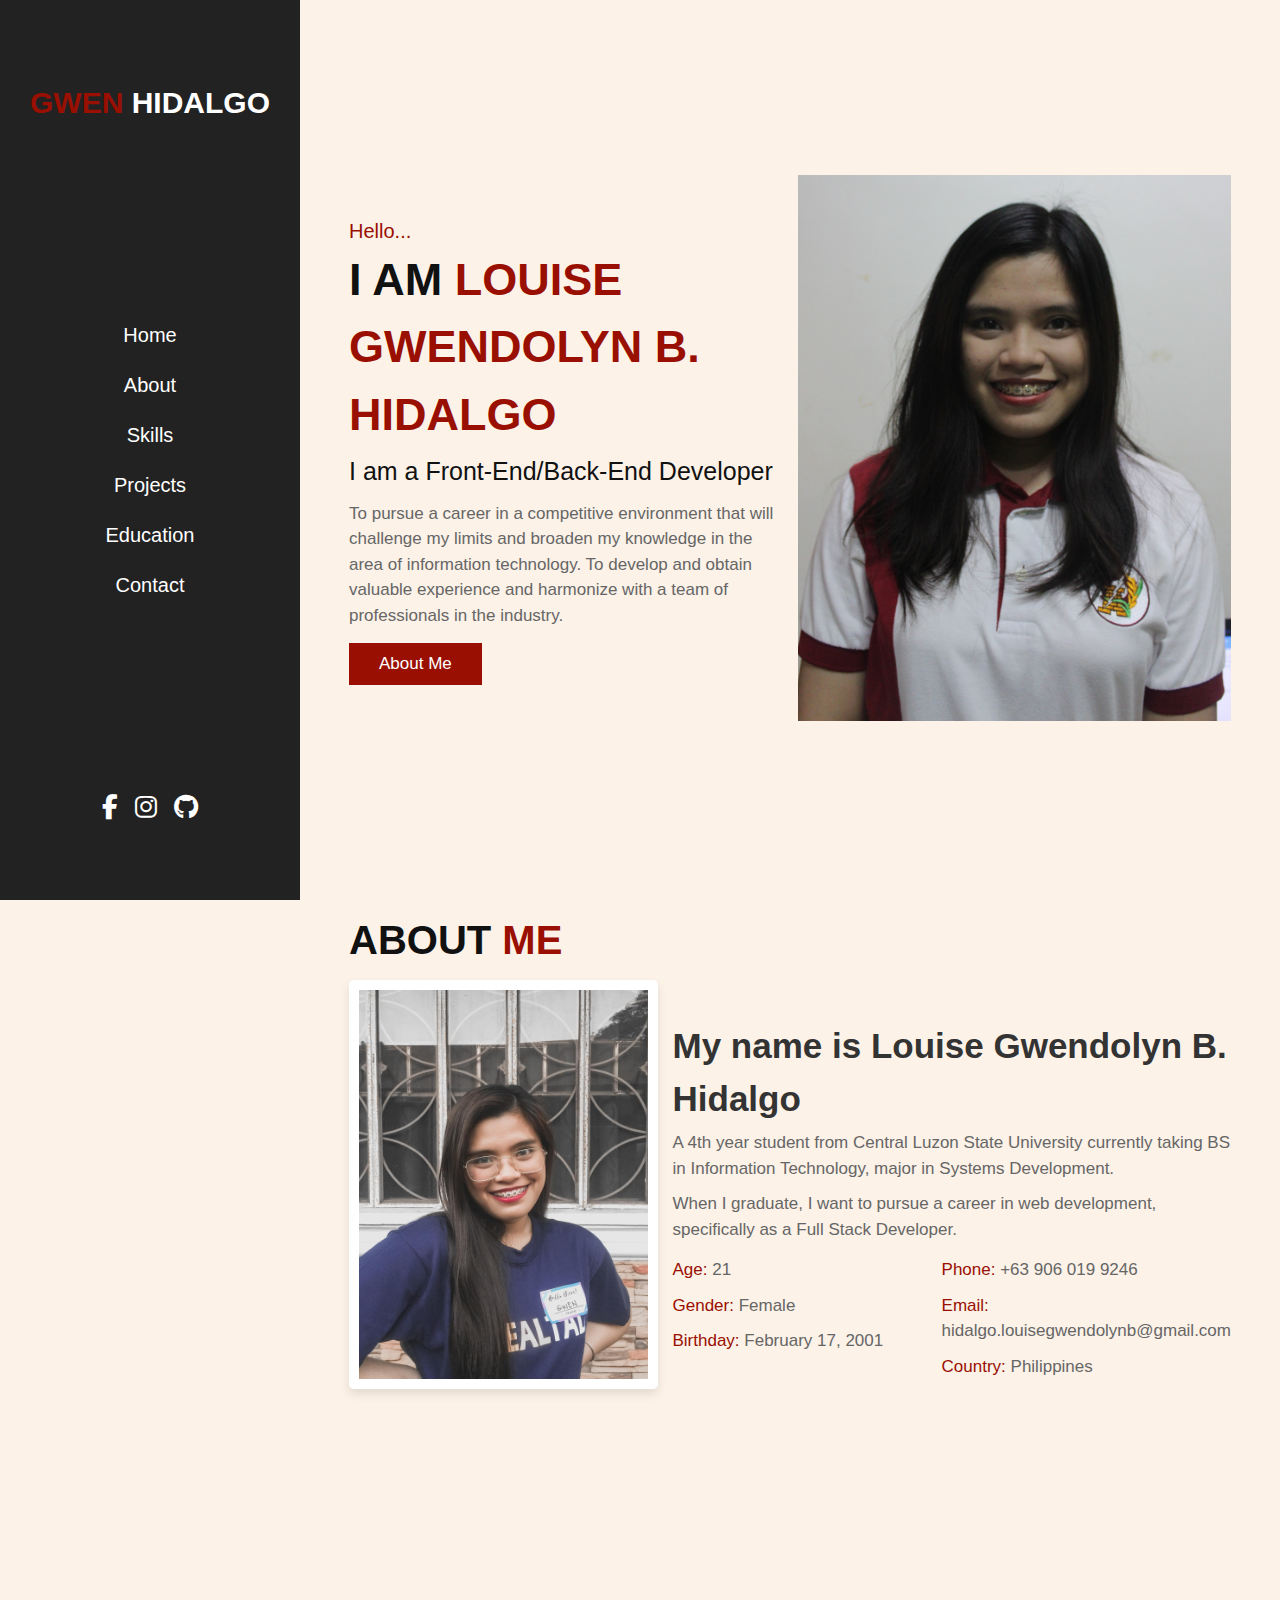
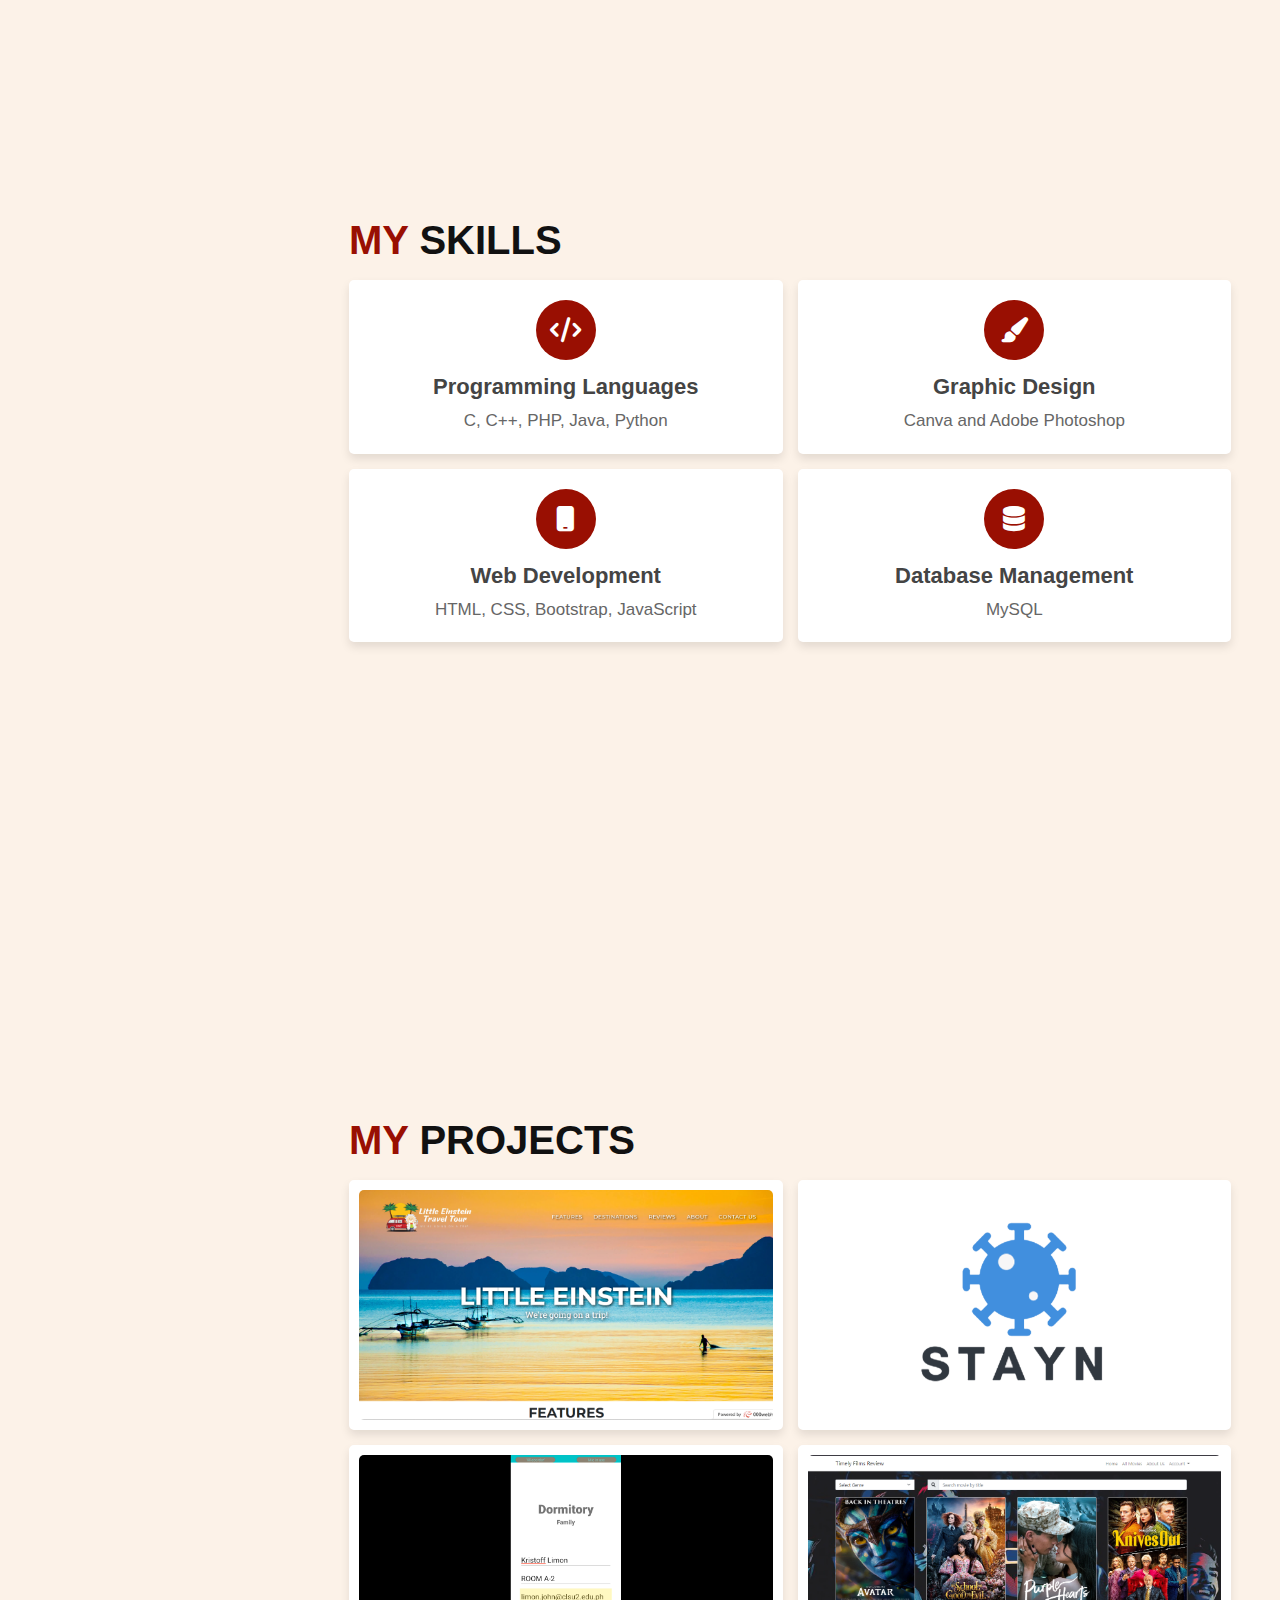
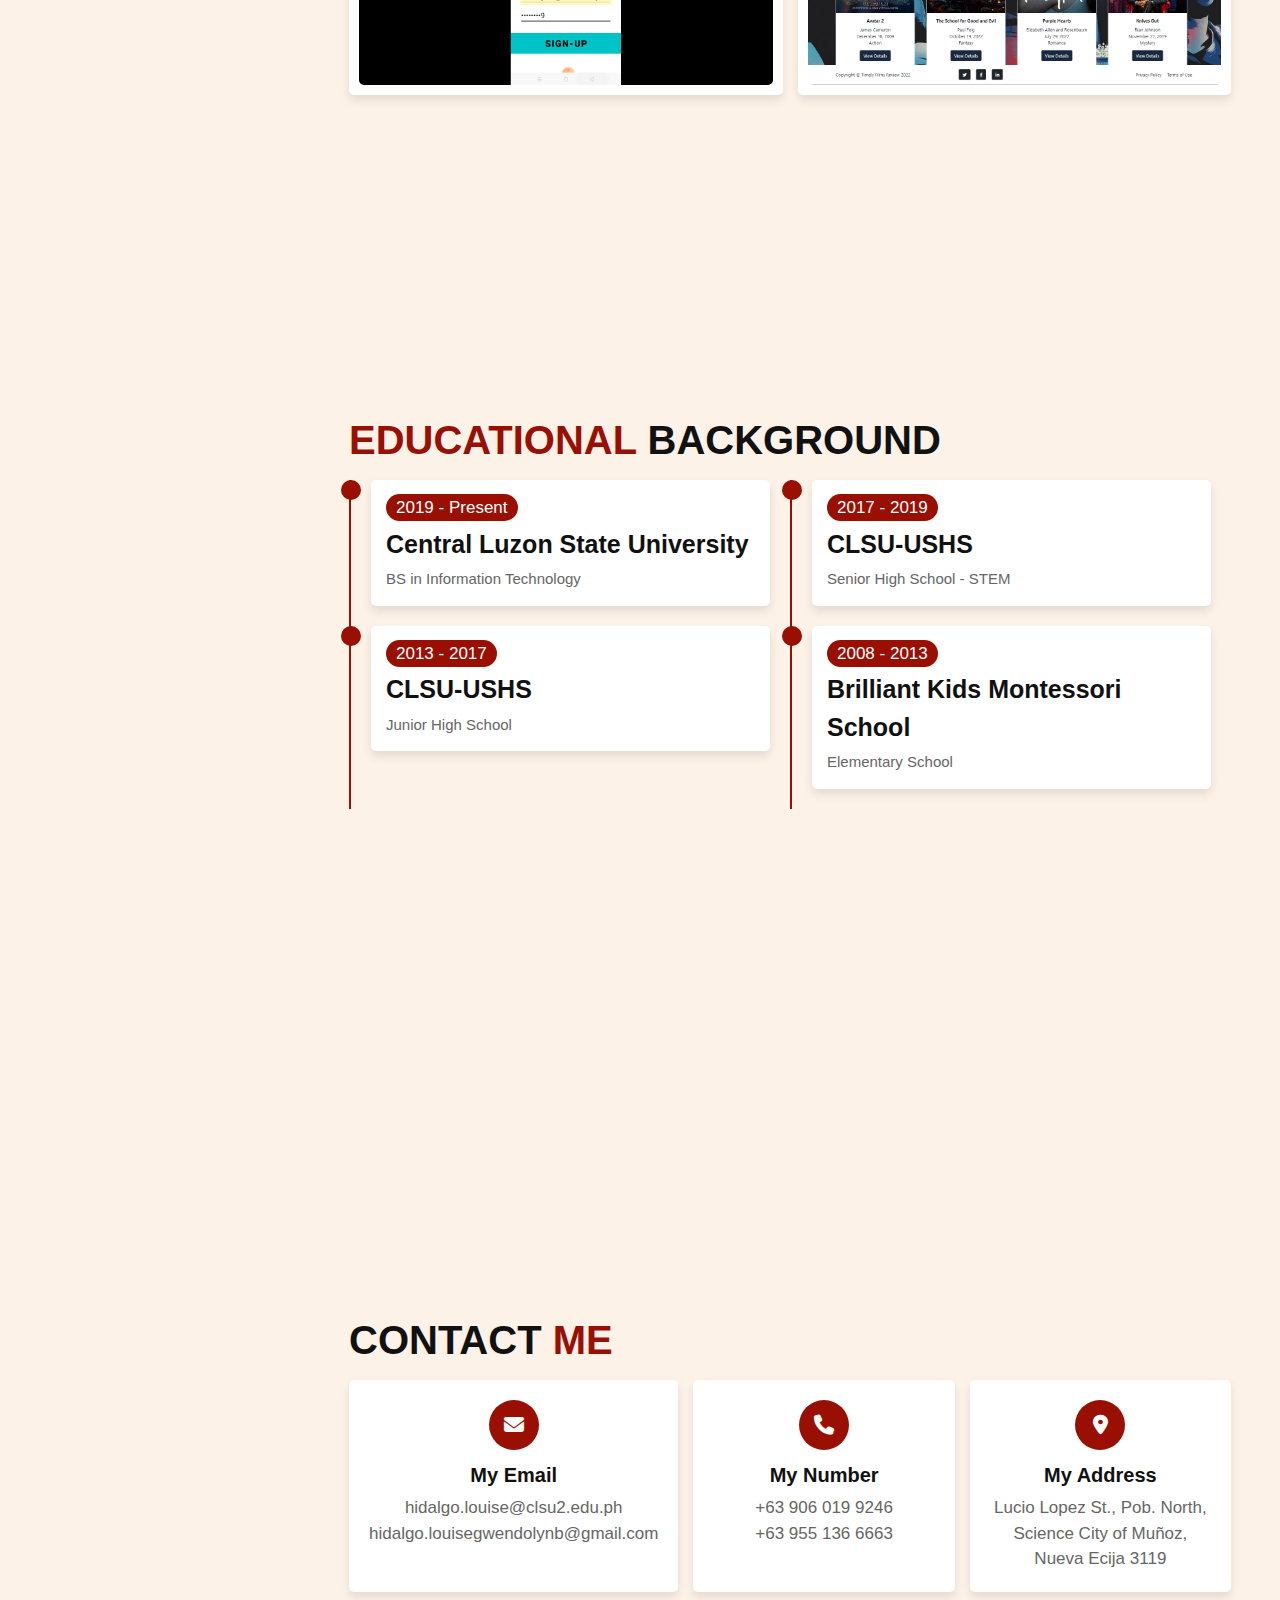
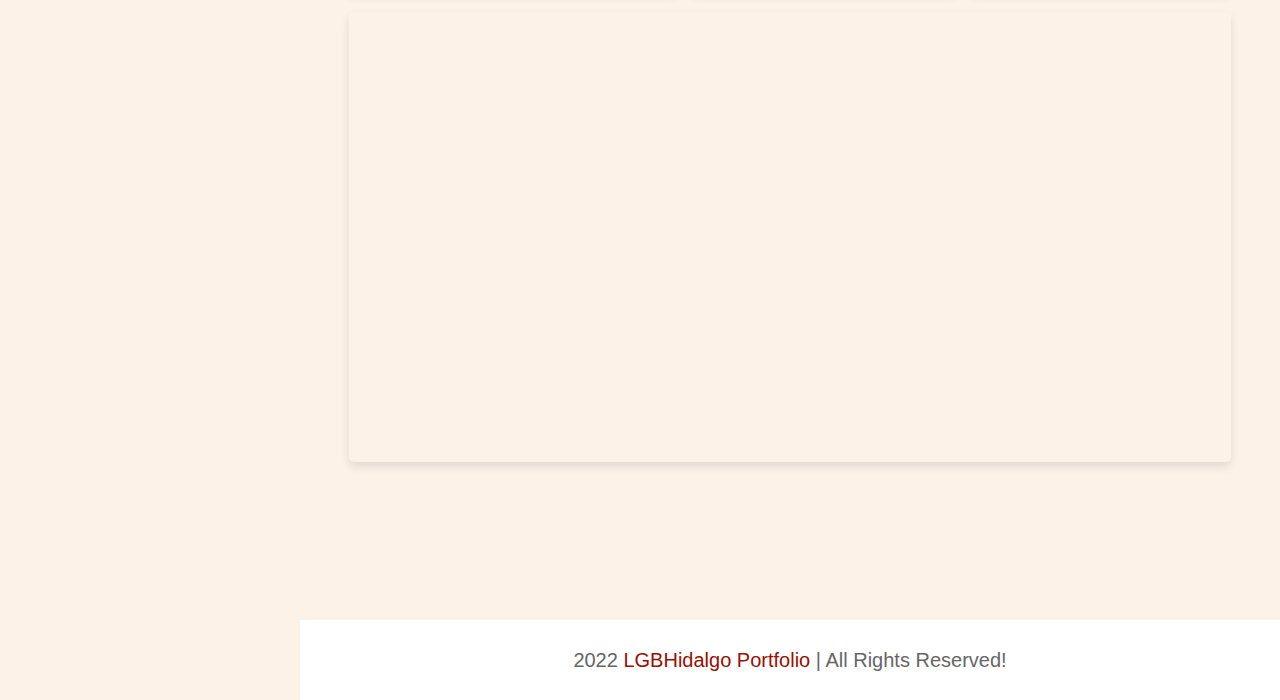
<file: index.html>
<!DOCTYPE html>
<html>
<head>
	<meta charset="utf-8">
	<meta name="viewport" content="width=device-width, initial-scale=1">
	<title>LGBH projects</title>

	<!-- font awesome -->
	<link rel="stylesheet" href="https://cdnjs.cloudflare.com/ajax/libs/font-awesome/6.2.1/css/all.min.css">

	<!-- css style -->
	<link rel="stylesheet" href="css/styles.css">
</head>
<body>

	<div id="menu-bars" class="fas fa-bars"></div>

	<!-- header -->
	<header>
		<a href="#" class="logo"> <span>Gwen</span> Hidalgo</a>

		<nav class="navbar">
			<a href="#home">Home</a>
			<a href="#about">About</a>
			<a href="#skills">Skills</a>
			<a href="#projects">Projects</a>
			<a href="#education">Education</a>
			<a href="#contact">Contact</a>
		</nav>

		<div class="follow">
			<a target = '_blank' href="https://web.facebook.com/gwenhidalgo17/" class="fab fa-facebook-f"></a>
			<a target = '_blank' href="https://www.instagram.com/hidalgogwen/" class="fab fa-instagram"></a>
			<a target = '_blank' href="https://github.com/hidalgogwen/" class="fab fa-github"></a>
		</div>
	</header>
	<!-- end header -->

	<!-- home section -->
	<section class="home" id="home">
	    <div class="content">
	        <span class="hi"> Hello... </span>
	        <h3> I am <span> Louise Gwendolyn B. Hidalgo </span> </h3>
	        <p class="info"> I am a Front-End/Back-End Developer </p>
	        <p class="text"> To pursue a career in a competitive environment that will challenge my limits and broaden my knowledge in the area of information technology. To develop and obtain valuable experience and harmonize with a team of professionals in the industry. </p>
	        <a href="#about" class="btn">About Me</a>
	    </div>
	    <div class="image">
	        <img src="img/home-img.JPG" alt="">
	    </div>
	</section>
	<!-- end home section -->

	<!-- about section -->
	<section class="about" id="about">
		<h1 class="heading"> About <span> Me </span> </h1>
		<div class="row-1">
		    <div class="image">
		        <img src="img/about-img.jpg" alt="">
		    </div>
		    <div class="content">
		        <h3> My name is Louise Gwendolyn B. Hidalgo</h3>
		        <p>A 4th year student from Central Luzon State University currently taking BS in Information Technology, major in Systems Development.</p>
		        <p>When I graduate, I want to pursue a career in web development, specifically as a Full Stack Developer.</p>
		        <div class="box-container">
		            <div class="box">
		                <p> <span> Age: </span> 21 </p>
		                <p> <span> Gender: </span> Female </p>
		                <p> <span> Birthday: </span> February 17, 2001 </p>
		            </div>
		            <div class="box">
		                <p> <span> Phone: </span> +63 906 019 9246 </p>
		                <p> <span> Email: </span>  hidalgo.louisegwendolynb@gmail.com </p>
		                <p> <span> Country: </span> Philippines </p>
		            </div>
		        </div>
		    </div>
		</div>
	</section>
	<!-- end about section -->

	<!-- skills section -->
	<section class="skills" id="skills">
		<h1 class="heading"> <span> My </span> Skills </h1>
		    <div class="box-container">
		        <div class="box">
		            <i class="fas fa-code"></i>
		            <h3>Programming Languages</h3>
		            <p>C, C++, PHP, Java, Python</p>
		        </div>
		        <div class="box">
		            <i class="fas fa-paint-brush"></i>
		            <h3>Graphic Design</h3>
		            <p>Canva and Adobe Photoshop</p>
		        </div>
		        <div class="box">
		            <i class="fas fa-mobile"></i>
		            <h3>Web Development</h3>
		            <p>HTML, CSS, Bootstrap, JavaScript</p>
		        </div>
		        <div class="box">
		            <i class="fas fa-database"></i>
		            <h3>Database Management</h3>
		            <p>MySQL</p>
		        </div>
		    </div>
		</section>
	<!-- end skills section -->

	<!-- projects section -->
	<section class="projects" id="projects">
	    <h1 class="heading"> <span> My </span> Projects </h1>
	    <div class="box-container">
	        <div class="box">
			    <a href="travel.html"><img src="img/travel/proj-1.png" alt=""></a>
	            <h3> Little Einstein </h3>
	        </div>
	        <div class="box">
    			<a href="android.html"><img src="img/android/proj-0.png" alt=""></a>
	            <h3> Stay N: COVID - 19 Tracker </h3>
	        </div>
	        <div class="box">
    			<a href="dorm.html"><img src="img/dorm/proj-1.png" alt=""></a>
	            <h3> Dorm Management System </h3>
	        </div>
	        <div class="box">
    			<a href="laravel.html"><img src="img/laravel/proj-2.png" alt=""></a>
	            <h3> Timely Films Review </h3>
	        </div>
	    </div>
	</section>
	<!-- end projects section -->

	<!-- education section -->
	<section class="education" id="education">
	    <h1 class="heading"> <span> Educational </span> Background </h1>
	    <div class="box-container">
	        <div class="box">
	            <div class="content">
	                <span> 2019 - Present </span>
	                <h3>Central Luzon State University</h3>
	                <p>BS in Information Technology</p>
	            </div>
	        </div>
	        <div class="box">
	            <div class="content">
	                <span> 2017 - 2019 </span>
	                <h3>CLSU-USHS</h3>
	                <p>Senior High School - STEM</p>
	            </div>
	        </div>
	        <div class="box">
	            <div class="content">
	                <span> 2013 - 2017 </span>
	                <h3>CLSU-USHS</h3>
	                <p>Junior High School</p>
	            </div>
	        </div>
	        <div class="box">
	            <div class="content">
	                <span> 2008 - 2013 </span>
	                <h3>Brilliant Kids Montessori School</h3>
	                <p>Elementary School</p>
	            </div>
	        </div>
	    </div>
	</section>
	<!-- end education section -->

	<!-- contact section -->
	<section class="contact" id="contact">
		<h1 class="heading"> Contact <span> Me </span> </h1>
	    <div class="icons-container">
	        <div class="icons">
	            <i class="fas fa-envelope"></i>
	            <h3>My Email</h3>
	            <p>hidalgo.louise@clsu2.edu.ph</p>
	            <p>hidalgo.louisegwendolynb@gmail.com</p>
	        </div>
	        <div class="icons">
	            <i class="fas fa-phone"></i>
	            <h3>My Number</h3>
	            <p>+63 906 019 9246</p>
	            <p>+63 955 136 6663</p>
	        </div>
	        <div class="icons">
	            <i class="fas fa-map-marker-alt"></i>
	            <h3>My Address</h3>
	            <p>Lucio Lopez St., Pob. North, Science City of Muñoz, Nueva Ecija 3119</p>
	        </div>
	    </div>
	    <iframe  class="map" src="https://www.google.com/maps/embed?pb=!1m18!1m12!1m3!1d1920.2753945814688!2d120.9022493519194!3d15.721975616016078!2m3!1f0!2f0!3f0!3m2!1i1024!2i768!4f13.1!3m3!1m2!1s0x3390d61921b66421%3A0x6f3b76d9ee00f2ee!2sLucio%20Lopez%2C%20Science%20City%20of%20Mu%C3%B1oz%2C%20Nueva%20Ecija!5e0!3m2!1sen!2sph!4v1671195901579!5m2!1sen!2sph" width="600" height="450" style="border:0;" allowfullscreen="" loading="lazy" referrerpolicy="no-referrer-when-downgrade"></iframe>
	</section>
	<!-- end contact section -->

	<footer class="footer">
		2022 <span> LGBHidalgo Portfolio </span> | All Rights Reserved!
	</footer>

<!-- js file -->
<script src="js/script.js"></script>
</body>
</html>
</file>
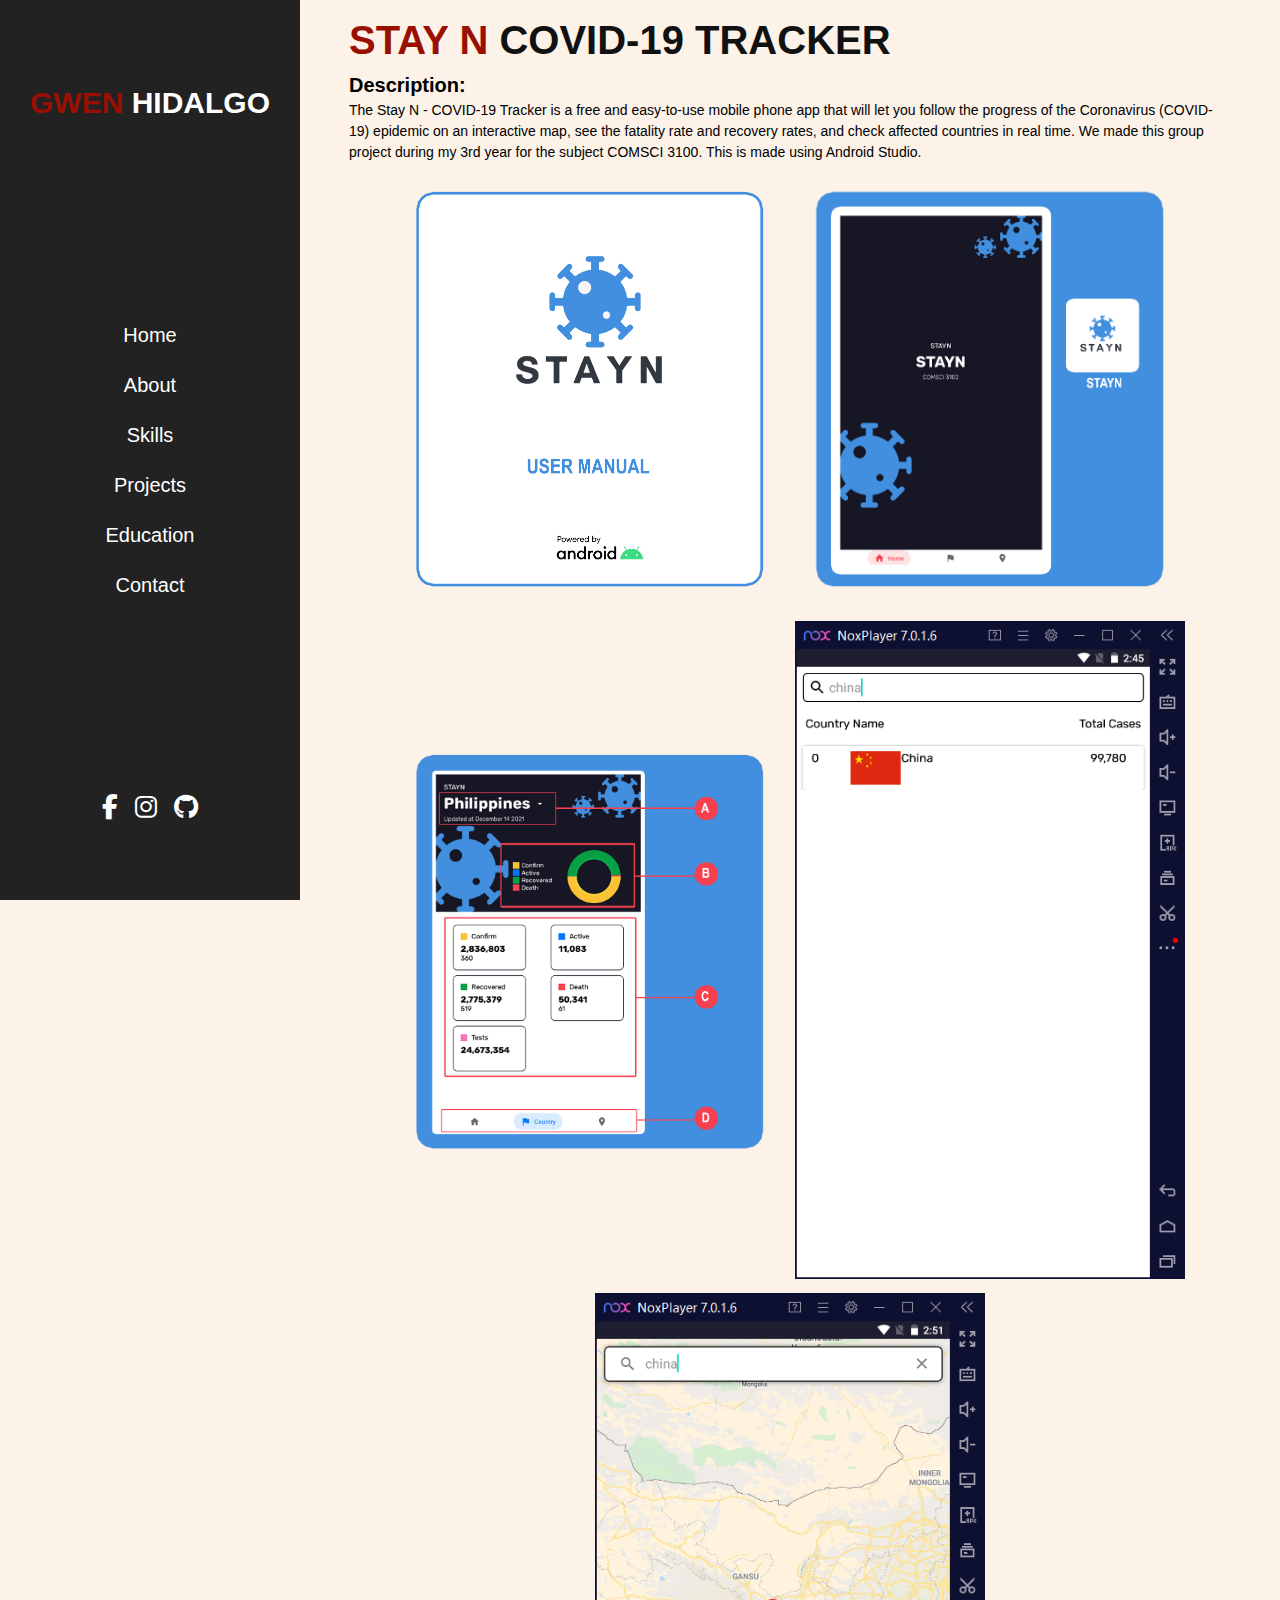
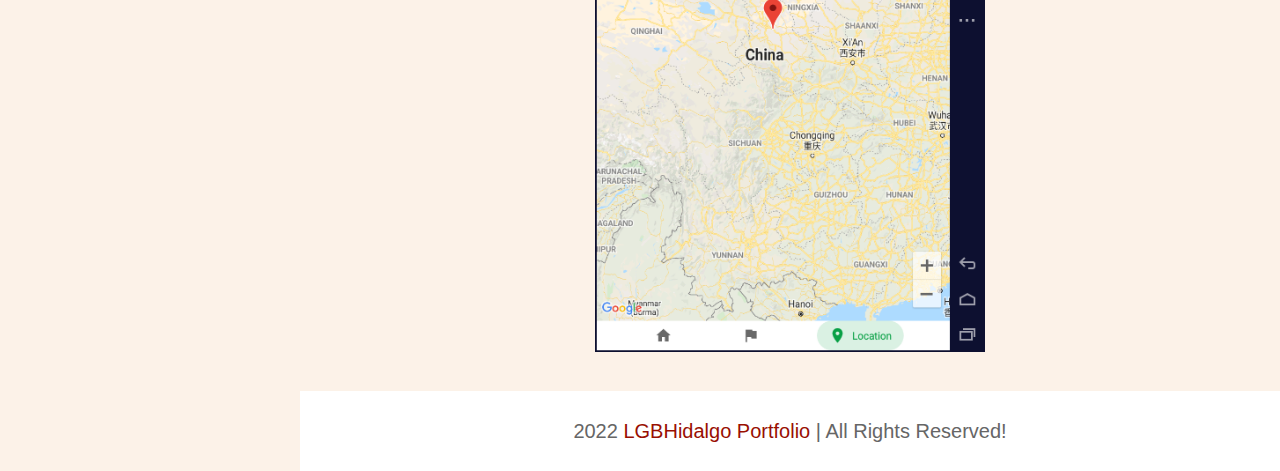
<file: android.html>
<!DOCTYPE html>
<html>
<head>
	<meta charset="utf-8">
	<meta name="viewport" content="width=device-width, initial-scale=1">
	<title>LGBH projects</title>

	<!-- font awesome -->
	<link rel="stylesheet" href="https://cdnjs.cloudflare.com/ajax/libs/font-awesome/6.2.1/css/all.min.css">

	<!-- css style -->
	<link rel="stylesheet" href="css/design.css">
	<link rel="stylesheet" href="css/lightbox.min.css" />
</head>
<body>
	<div id="menu-bars" class="fas fa-bars"></div>

	<!-- header -->
	<header>
		<a href="#" class="logo"> <span>Gwen</span> Hidalgo</a>

		<nav class="navbar">
			<a href="index.html#home">Home</a>
			<a href="index.html#about">About</a>
			<a href="index.html#skills">Skills</a>
			<a href="index.html#projects">Projects</a>
			<a href="index.html#education">Education</a>
			<a href="index.html#contact">Contact</a>
		</nav>

		<div class="follow">
			<a target = '_blank' href="https://web.facebook.com/gwenhidalgo17/" class="fab fa-facebook-f"></a>
			<a target = '_blank' href="https://www.instagram.com/hidalgogwen/" class="fab fa-instagram"></a>
			<a target = '_blank' href="https://github.com/hidalgogwen/" class="fab fa-github"></a>
		</div>
	</header>
	<!-- end header -->

	<!-- android -->
	<section class="projects" id="projects">
		<div id="container">
			<h1 class="heading"><span>Stay N</span> COVID-19 TRACKER</h1>
			<label class="description"><b>Description: </b></label>
            <p class="info">The Stay N - COVID-19 Tracker is a free and easy-to-use mobile phone app that will let you follow the progress of the Coronavirus (COVID-19) epidemic on an interactive map, see the fatality rate and recovery rates, and check affected countries in real time. We made this group project during my 3rd year for the subject COMSCI 3100. This is made using Android Studio.</p></div> 
			<div class="image-gallery">
				<a href="img/android/proj-1.png" data-lightbox="roadtrip" data-title="UserManual">
		    		<img src="img/android/proj-1.png" alt="" />
		    	</a>
		    	<a href="img/android/proj-2.png" data-lightbox="roadtrip" data-title="Home">
		    		<img src="img/android/proj-2.png" alt="" />
		    	</a>
			    <a href="img/android/proj-3.png" data-lightbox="roadtrip" data-title="Dashboard">
			    	<img src="img/android/proj-3.png" alt="" />
			    </a>
		    	<a href="img/android/proj-4.png" data-lightbox="roadtrip" data-title="Search Country">
		    		<img src="img/android/proj-4.png" alt="" />
		    	</a>
		    	<a href="img/android/proj-5.png" data-lightbox="roadtrip" data-title="Map">
		    		<img src="img/android/proj-5.png" alt="" />
		    	</a>
			</div>
		</div>
	</section>
	<!-- end android -->

	<footer class="footer">
		2022 <span> LGBHidalgo Portfolio </span> | All Rights Reserved!
	</footer>

<!-- js file -->
<script src="js/lightbox-plus-jquery.min.js"></script>
<script src="js/script.js"></script>

</body>
</html>
</file>
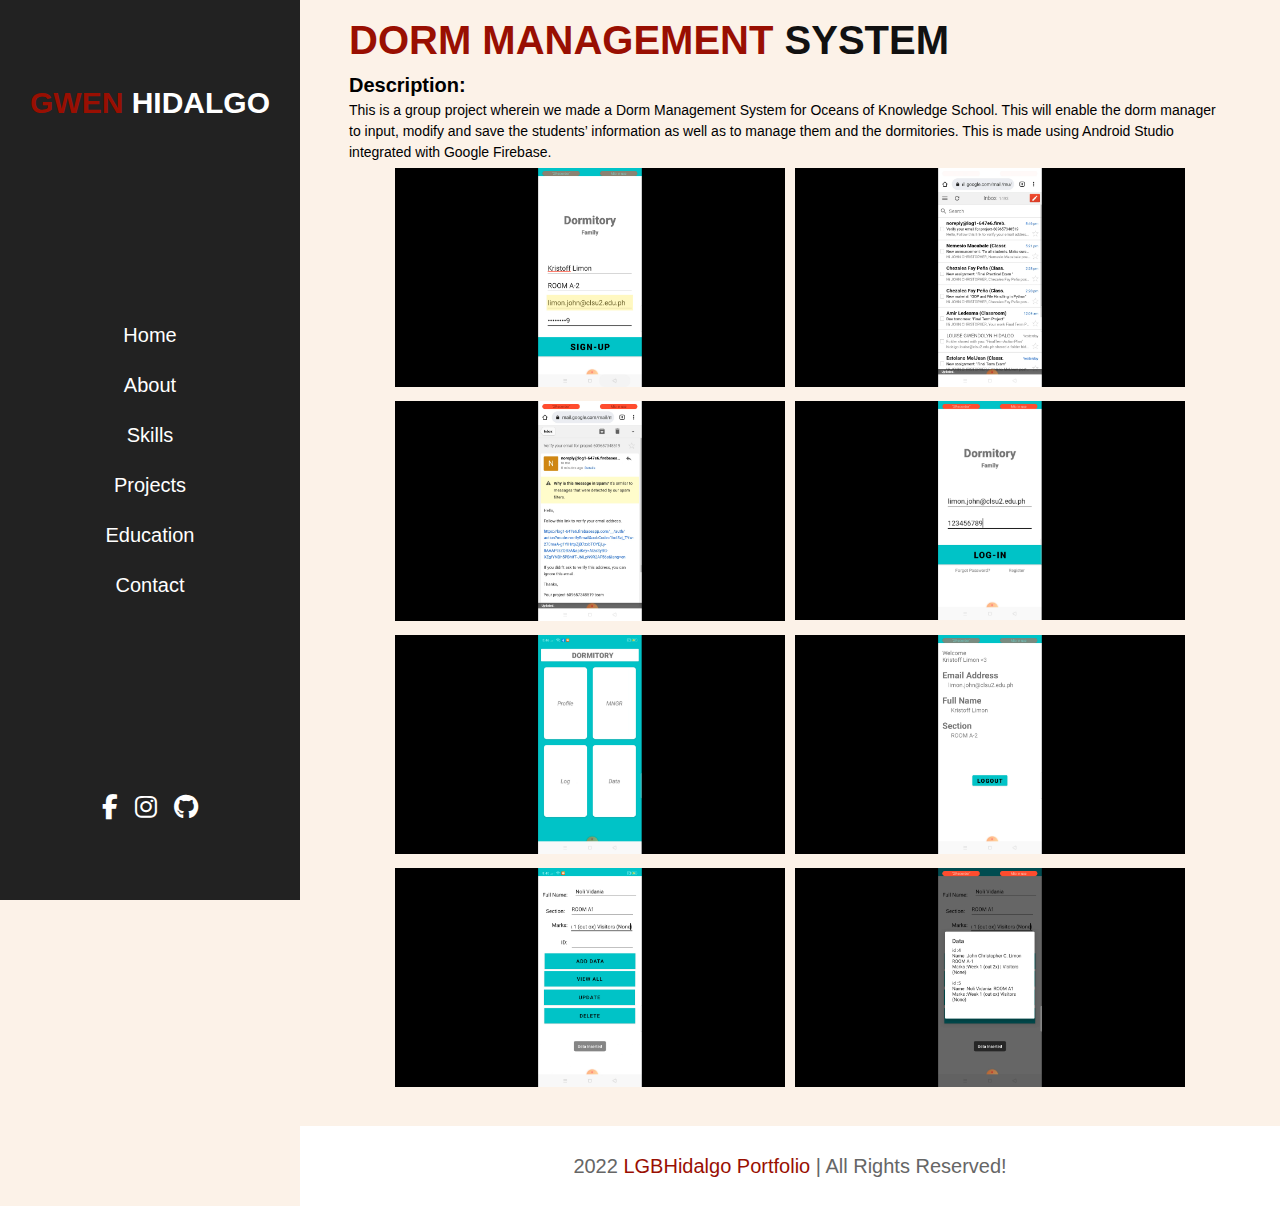
<file: dorm.html>
<!DOCTYPE html>
<html>
<head>
	<meta charset="utf-8">
	<meta name="viewport" content="width=device-width, initial-scale=1">
	<title>LGBH projects</title>

	<!-- font awesome -->
	<link rel="stylesheet" href="https://cdnjs.cloudflare.com/ajax/libs/font-awesome/6.2.1/css/all.min.css">

	<!-- css style -->
	<link rel="stylesheet" href="css/design.css">
	<link rel="stylesheet" href="css/lightbox.min.css" />
</head>
<body>
	<div id="menu-bars" class="fas fa-bars"></div>

	<!-- header -->
	<header>
		<a href="#" class="logo"> <span>Gwen</span> Hidalgo</a>

		<nav class="navbar">
			<a href="index.html#home">Home</a>
			<a href="index.html#about">About</a>
			<a href="index.html#skills">Skills</a>
			<a href="index.html#projects">Projects</a>
			<a href="index.html#education">Education</a>
			<a href="index.html#contact">Contact</a>
		</nav>

		<div class="follow">
			<a target = '_blank' href="https://web.facebook.com/gwenhidalgo17/" class="fab fa-facebook-f"></a>
			<a target = '_blank' href="https://www.instagram.com/hidalgogwen/" class="fab fa-instagram"></a>
			<a target = '_blank' href="https://github.com/hidalgogwen/" class="fab fa-github"></a>
		</div>
	</header>
	<!-- end header -->

	<!-- dorm -->
	<section class="projects" id="projects">
		<div id="container">
			<h1 class="heading"><span>DORM MANAGEMENT</span> SYSTEM</h1>
			<label class="description"><b>Description: </b></label>
            <p class="info">This is a group project wherein we made a Dorm Management System for Oceans of Knowledge School. This will enable the dorm manager to input, modify and save the students’ information as well as to manage them and the dormitories. This is made using Android Studio integrated with Google Firebase.</p></div> 
			<div class="image-gallery">
				<a href="img/dorm/proj-1.png" data-lightbox="roadtrip" data-title="Signup">
		    		<img src="img/dorm/proj-1.png" alt="" />
		    	</a>
		    	<a href="img/dorm/proj-2.png" data-lightbox="roadtrip" data-title="Confirmation Email">
		    		<img src="img/dorm/proj-2.png" alt="" />
		    	</a>
			    <a href="img/dorm/proj-3.png" data-lightbox="roadtrip" data-title="Link">
			    	<img src="img/dorm/proj-3.png" alt="" />
			    </a>
		    	<a href="img/dorm/proj-4.png" data-lightbox="roadtrip" data-title="Login">
		    		<img src="img/dorm/proj-4.png" alt="" />
		    	</a>
		    	<a href="img/dorm/proj-5.png" data-lightbox="roadtrip" data-title="Dashboard">
		    		<img src="img/dorm/proj-5.png" alt="" />
		    	</a>
		    	<a href="img/dorm/proj-6.png" data-lightbox="roadtrip" data-title="Profile">
		    		<img src="img/dorm/proj-6.png" alt="" />
		    	</a>
		    	<a href="img/dorm/proj-7.png" data-lightbox="roadtrip" data-title="Dorm Manager CRUD">
		    		<img src="img/dorm/proj-7.png" alt="" />
		    	</a>
		    	<a href="img/dorm/proj-8.png" data-lightbox="roadtrip" data-title="View Data">
		    		<img src="img/dorm/proj-8.png" alt="" />
		    	</a>
			</div>
		</div>
	</section>
	<!-- end dorm -->

	<footer class="footer">
		2022 <span> LGBHidalgo Portfolio </span> | All Rights Reserved!
	</footer>

<!-- js file -->
<script src="js/lightbox-plus-jquery.min.js"></script>
<script src="js/script.js"></script>

</body>
</html>
</file>
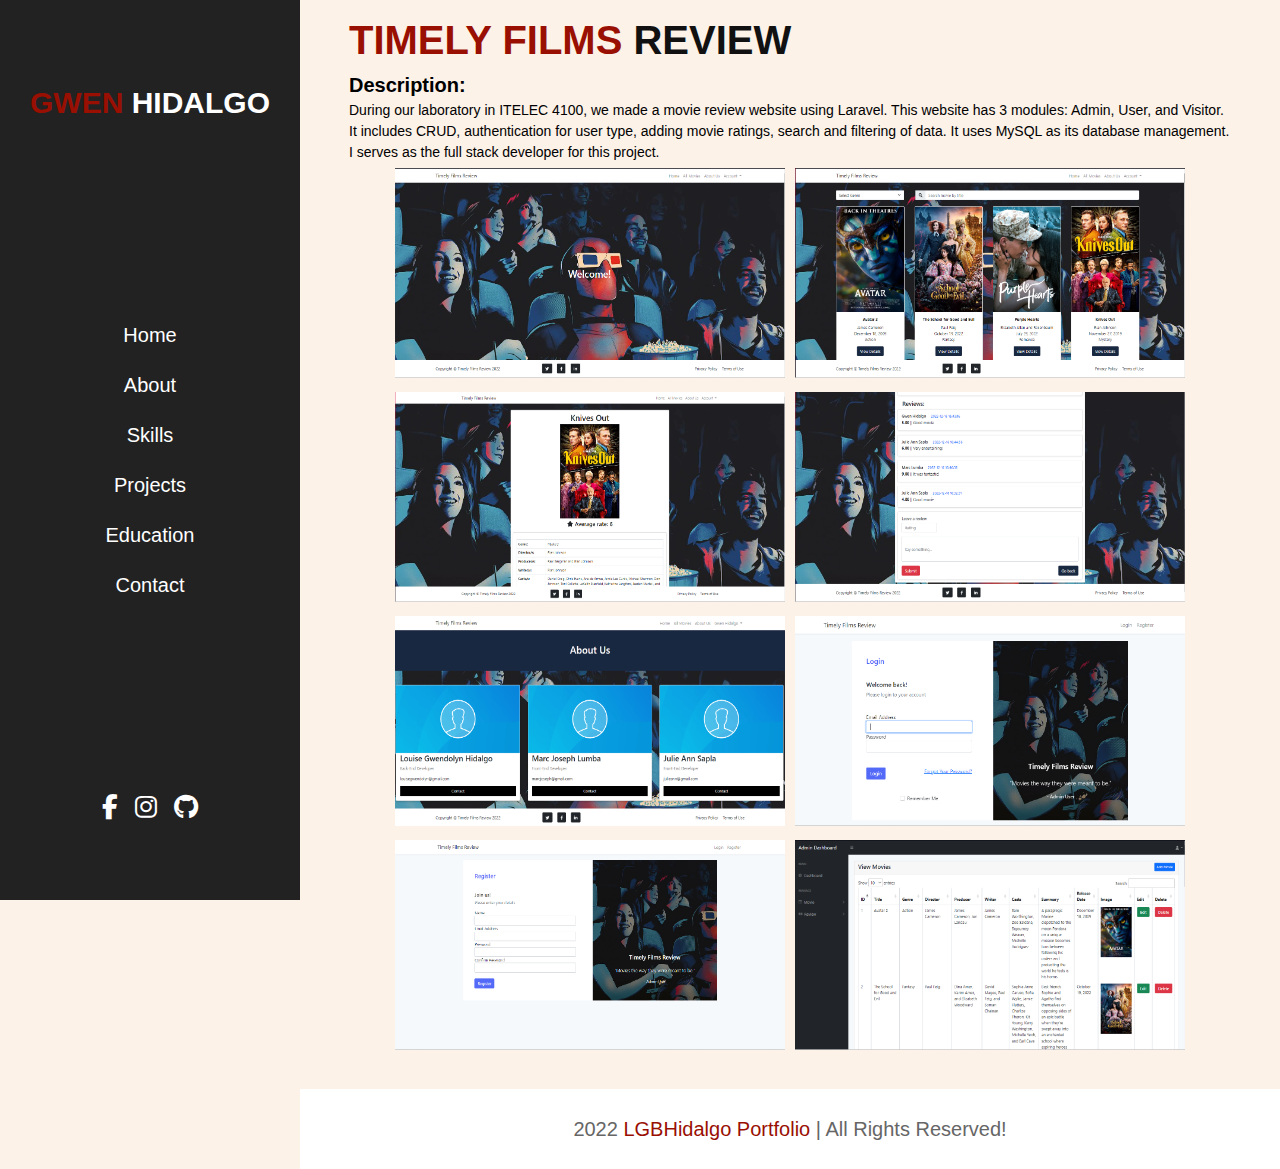
<file: laravel.html>
<!DOCTYPE html>
<html>
<head>
	<meta charset="utf-8">
	<meta name="viewport" content="width=device-width, initial-scale=1">
	<title>LGBH projects</title>

	<!-- font awesome -->
	<link rel="stylesheet" href="https://cdnjs.cloudflare.com/ajax/libs/font-awesome/6.2.1/css/all.min.css">

	<!-- css style -->
	<link rel="stylesheet" href="css/design.css">
	<link rel="stylesheet" href="css/lightbox.min.css" />
</head>
<body>
	<div id="menu-bars" class="fas fa-bars"></div>

	<!-- header -->
	<header>
		<a href="#" class="logo"> <span>Gwen</span> Hidalgo</a>

		<nav class="navbar">
			<a href="index.html#home">Home</a>
			<a href="index.html#about">About</a>
			<a href="index.html#skills">Skills</a>
			<a href="index.html#projects">Projects</a>
			<a href="index.html#education">Education</a>
			<a href="index.html#contact">Contact</a>
		</nav>

		<div class="follow">
			<a target = '_blank' href="https://web.facebook.com/gwenhidalgo17/" class="fab fa-facebook-f"></a>
			<a target = '_blank' href="https://www.instagram.com/hidalgogwen/" class="fab fa-instagram"></a>
			<a target = '_blank' href="https://github.com/hidalgogwen/" class="fab fa-github"></a>
		</div>
	</header>
	<!-- end header -->

	<!-- laravel -->
	<section class="projects" id="projects">
		<div id="container">
			<h1 class="heading"><span>TIMELY FILMS</span> REVIEW</h1>
			<label class="description"><b>Description: </b></label>
            <p class="info">During our laboratory in ITELEC 4100, we made a movie review website using Laravel. This website has 3 modules: Admin, User, and Visitor. It includes CRUD, authentication for user type, adding movie ratings, search and filtering of data. It uses MySQL as its database management. I serves as the full stack developer for this project. </p></div> 
			<div class="image-gallery">
				<a href="img/laravel/proj-1.png" data-lightbox="roadtrip" data-title="Home">
		    		<img src="img/laravel/proj-1.png" alt="" />
		    	</a>
		    	<a href="img/laravel/proj-2.png" data-lightbox="roadtrip" data-title="All Movies">
		    		<img src="img/laravel/proj-2.png" alt="" />
		    	</a>
			    <a href="img/laravel/proj-3.png" data-lightbox="roadtrip" data-title="View Movie">
			    	<img src="img/laravel/proj-3.png" alt="" />
			    </a>
		    	<a href="img/laravel/proj-4.png" data-lightbox="roadtrip" data-title="Ratings and Reviews">
		    		<img src="img/laravel/proj-4.png" alt="" />
		    	</a>
		    	<a href="img/laravel/proj-5.png" data-lightbox="roadtrip" data-title="About">
		    		<img src="img/laravel/proj-5.png" alt="" />
		    	</a>
		    	<a href="img/laravel/proj-6.png" data-lightbox="roadtrip" data-title="Login">
		    		<img src="img/laravel/proj-6.png" alt="" />
		    	</a>
		    	<a href="img/laravel/proj-7.png" data-lightbox="roadtrip" data-title="Register">
		    		<img src="img/laravel/proj-7.png" alt="" />
		    	</a>
		    	<a href="img/laravel/proj-8.png" data-lightbox="roadtrip" data-title="Admin Dashboard">
		    		<img src="img/laravel/proj-8.png" alt="" />
		    	</a>
			</div>
		</div>
	</section>
	<!-- end laravel -->

	<footer class="footer">
		2022 <span> LGBHidalgo Portfolio </span> | All Rights Reserved!
	</footer>

<!-- js file -->
<script src="js/lightbox-plus-jquery.min.js"></script>
<script src="js/script.js"></script>

</body>
</html>
</file>
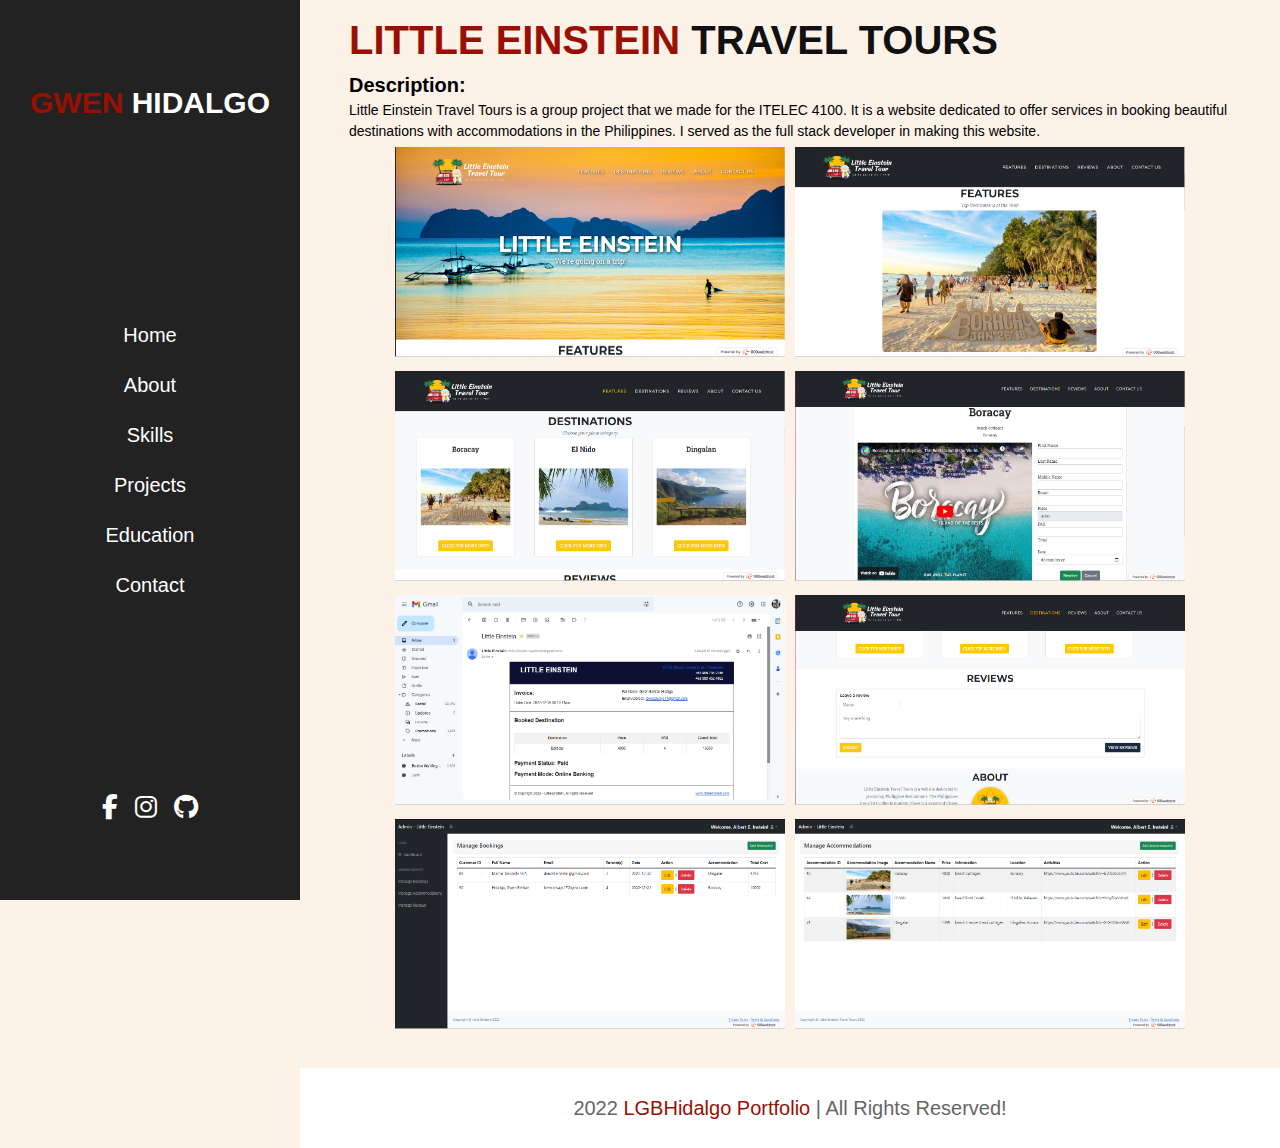
<file: travel.html>
<!DOCTYPE html>
<html>
<head>
	<meta charset="utf-8">
	<meta name="viewport" content="width=device-width, initial-scale=1">
	<title>LGBH projects</title>

	<!-- font awesome -->
	<link rel="stylesheet" href="https://cdnjs.cloudflare.com/ajax/libs/font-awesome/6.2.1/css/all.min.css">

	<!-- css style -->
	<link rel="stylesheet" href="css/design.css">
	<link rel="stylesheet" href="css/lightbox.min.css" />
</head>
<body>
	<div id="menu-bars" class="fas fa-bars"></div>

	<!-- header -->
	<header>
		<a href="#" class="logo"> <span>Gwen</span> Hidalgo</a>

		<nav class="navbar">
			<a href="index.html#home">Home</a>
			<a href="index.html#about">About</a>
			<a href="index.html#skills">Skills</a>
			<a href="index.html#projects">Projects</a>
			<a href="index.html#education">Education</a>
			<a href="index.html#contact">Contact</a>
		</nav>

		<div class="follow">
			<a target = '_blank' href="https://web.facebook.com/gwenhidalgo17/" class="fab fa-facebook-f"></a>
			<a target = '_blank' href="https://www.instagram.com/hidalgogwen/" class="fab fa-instagram"></a>
			<a target = '_blank' href="https://github.com/hidalgogwen/" class="fab fa-github"></a>
		</div>
	</header>
	<!-- end header -->

	<!-- little einstein -->
	<section class="projects" id="projects">
		<div id="container">
			<h1 class="heading"><span>Little Einstein</span> Travel Tours</h1>
			<label class="description"><b>Description: </b></label>
            <p class="info">Little Einstein Travel Tours is a group project that we made for the ITELEC 4100. It is a website dedicated to offer services in booking beautiful destinations with accommodations in the Philippines. I served as the full stack developer in making this website.</p></div> 
			<div class="image-gallery">
				<a href="img/travel/proj-1.png" data-lightbox="roadtrip" data-title="Homepage">
		    		<img src="img/travel/proj-1.png" alt="" />
		    	</a>
		    	<a href="img/travel/proj-2.png" data-lightbox="roadtrip" data-title="Features">
		    		<img src="img/travel/proj-2.png" alt="" />
		    	</a>
			    <a href="img/travel/proj-3.png" data-lightbox="roadtrip" data-title="Destinations">
			    	<img src="img/travel/proj-3.png" alt="" />
			    </a>
		    	<a href="img/travel/proj-4.png" data-lightbox="roadtrip" data-title="Booking Form">
		    		<img src="img/travel/proj-4.png" alt="" />
		    	</a>
		    	<a href="img/travel/proj-5.png" data-lightbox="roadtrip" data-title="Confirmation Email">
		    		<img src="img/travel/proj-5.png" alt="" />
		    	</a>
		    	<a href="img/travel/proj-6.png" data-lightbox="roadtrip" data-title="Reviews">
		    		<img src="img/travel/proj-6.png" alt="" />
		    	</a>
		    	<a href="img/travel/proj-7.png" data-lightbox="roadtrip" data-title="Admin Bookings">
		    		<img src="img/travel/proj-7.png" alt="" />
		    	</a>
		    	<a href="img/travel/proj-8.png" data-lightbox="roadtrip" data-title="Admin Accommodations">
		    		<img src="img/travel/proj-8.png" alt="" />
		    	</a>
			</div>
		</div>
	</section>
	<!-- end little einstein -->

	<footer class="footer">
		2022 <span> LGBHidalgo Portfolio </span> | All Rights Reserved!
	</footer>

<!-- js file -->
<script src="js/lightbox-plus-jquery.min.js"></script>
<script src="js/script.js"></script>

</body>
</html>
</file>
<file: css/styles.css>
@import url('@import url('https://fonts.googleapis.com/css2?family=Josefin+Sans:wght@100;500&display=swap);

:root{
	--main-color:#990F02;
}

*{
	font-family: 'Josefin Sans', sans-serif;
	margin: 0; padding: 0;
	box-sizing: border-box;
	outline: none; border: none;
	text-decoration: none;
	transition: all .2s linear;
	line-height: 1.5;
}

html{
	font-size: 62.5%;
	overflow-x: hidden;
	scroll-behavior: smooth;
}

body{
	background: #fcf2e8;
	padding-left: 30rem;
}

section{
    padding:1rem 5%;
    min-height: 100vh;
}

.heading{
    font-size: 4rem;
    padding-bottom: 1rem;
    color:#111;
    text-transform: uppercase;
}

.heading span{
    color:var(--main-color);
    text-transform: uppercase;
}

.btn{
    display: inline-block;
    margin-top: 1rem;
    padding:.8rem 3rem;
    background:var(--main-color);
    color:#fff;
    cursor: pointer;
    font-size: 1.7rem;
}

.btn:hover{
    background:#111;
    letter-spacing: .2rem;
}

header{
	position: fixed;
	top:0; left:0; bottom:0;
	background: #222;
	display: flex;
	align-items: center;
	justify-content: space-between;
	z-index: 1000;
	flex-flow: column;
	padding: 8rem 2rem;
	width: 30rem;
	text-align: center;
}

header .logo{
	text-transform: uppercase;
	color: #fff;
	font-size: 3rem;
	font-weight: bolder;
}

header .logo span{
	text-transform: uppercase;
	color:var(--main-color);
}

header .navbar a{
	display: block; 
	font-size: 2rem;
	color: #fff;
	margin:2rem 0;
}

header .navbar a:hover{
	letter-spacing: .2rem;
	color:var(--main-color);
}

header .follow a{
	font-size: 2.5rem;
	color: #fff;
	margin:0 .7rem;
}

header .follow a:hover{
	color:var(--main-color);
}

#menu-bars{
	position: fixed;
	top:1rem; right:1rem;
	z-index: 10000;
	background: var(--main-color);
	color: #fff;
	border-radius: .5rem;
	padding: 1rem 1.5rem;
	font-size: 3rem;
	cursor: pointer;
	display: none;
}

.home{
    display: flex;
    align-items: center;
    flex-wrap: wrap;
    gap:1.5rem;
}

.home .image{
    flex:1 1 40rem;
}

.home .image img{
    width:100%;
}

.home .content{
    flex:1 1 40rem;
}

.home .content .hi{
    font-size: 2rem;
    color:var(--main-color);
}

.home .content h3{
    font-size: 4.5rem;
    color:#111;
    text-transform: uppercase;
}

.home .content h3 span{
    color:var(--main-color);
    text-transform: uppercase;
}

.home .content .info{
    font-size: 2.5rem;
    color:#111;
    padding:.5rem 0;
}

.home .content .text{
    font-size: 1.7rem;
    color:#666;
    padding:.5rem 0;
}

.about .row-1{
    display: flex;
    flex-wrap: wrap;
    gap:1.5rem;
    padding-bottom: 2rem;
}

.about .row-1 .image{
    flex:1 1 25rem;
}

.about .row-1 .image img{
    height: 100%;
    width:100%;
    object-fit: cover;
    border:1rem solid #fff;
    border-radius: .5rem;
    box-shadow: 0 .5rem 1rem rgba(0,0,0,.1);
}

.about .row-1 .content{
    flex:1 1 50rem;
    padding-top: 4rem;
}

.about .row-1 .content h3{
    color:#333;
    font-size: 3.5rem;
}

.about .row-1 .content p{
    color:#666;
    font-size: 1.7rem;
    padding:.5rem 0;
}

.about .row-1 .content .box-container{
    display: flex;
    flex-wrap: wrap;
    gap:1.5rem;
    padding: 0.5rem 0;
}

.about .row-1 .content .box-container .box{
    flex:1 1 20rem;
}

.about .row-1 .content .box-container .box span{
    color:var(--main-color);
}

.skills .box-container{
    display: flex;
    flex-wrap: wrap;
    gap:1.5rem;
}

.skills .box-container .box{
    flex:1 1 30rem;
    text-align: center;
    padding:2rem;
    background:#fff;
    border-radius: .5rem;
    box-shadow:0 .5rem 1rem rgba(0,0,0,.1);
}

.skills .box-container .box i{
    height:6rem;
    width:6rem;
    line-height: 6rem;
    font-size: 2.5rem;
    color:#fff;
    background:var(--main-color);
    border-radius: 50%;
}

.skills .box-container .box h3{
    color:#444;
    font-size: 2.2rem;
    padding-top: 1rem;
}

.skills .box-container .box p{
    color:#666;
    font-size: 1.7rem;
    padding-top: .5rem;
}

.projects .box-container{
    display: flex;
    flex-wrap: wrap;
    gap:1.5rem;
}

.projects .box-container .box{
    flex:1 1 30rem;
    height:25rem;
    position: relative;
    overflow:hidden;
    border:1rem solid #fff;
    box-shadow: 0 .5rem 1rem rgba(0,0,0,.1);
    background:#fff;
    border-radius: .5rem;
}

.projects .box-container .box img{
    height:100%;
    width:100%;
    object-fit: cover;
    border-radius: .5rem;
    position: relative;
    z-index: 1;
}

.projects .box-container .box:hover img{
    height:75%;
    width:75%;
}

.projects .box-container .box h3{
    position: absolute;
    bottom:.5rem; left:1rem;
    font-size: 2.5rem;
    color:#333;
    text-transform: uppercase;
}

.education .box-container{
    display: flex;
    flex-wrap: wrap;
}

.education .box-container .box{
    position: relative;
    flex:1 1 33rem;
    border-left: .2rem solid var(--main-color);
    padding-left: 2rem;
    padding-right: 2rem;
    padding-bottom: 2rem;    
}

.education .box-container .box::before{
    content: '';
    position: absolute;
    top:0; left:-1rem;
    height:2rem;
    width:2rem;
    border-radius: 50%;
    background:var(--main-color);
}

.education .box-container .box .content{
    background:#fff;
    padding:1.5rem;
    box-shadow: 0 .5rem 1rem rgba(0,0,0,.1);
    border-radius: .5rem;
}

.education .box-container .box .content span{
    color:#fff;
    font-size: 1.7rem;
    background:var(--main-color);
    border-radius: 50rem;
    padding:.4rem 1rem;
}

.education .box-container .box .content h3{
    font-size: 2.5rem;
    padding:.5rem 0;
    color:#111;
}

.education .box-container .box .content p{
    font-size: 1.5rem;
    color:#666;
}

.contact .icons-container{
    display: flex;
    gap:1.5rem;
    flex-wrap: wrap;
    padding-bottom: 2rem;
}

.contact .icons-container .icons{
    flex:1 1 25rem;
    text-align: center;
    padding:2rem;
    background:#fff;
    box-shadow: 0 .5rem 1rem rgba(0,0,0,.1);
    border-radius: .5rem;
}

.contact .icons-container .icons i{
    height:5rem;
    width:5rem;
    line-height: 5rem;
    font-size: 2rem;
    background: var(--main-color);
    color:#fff;
    border-radius: 50%;
}

.contact .icons-container .icons h3{
    color:#111;
    font-size: 2rem;
    padding:.5rem 0;
    padding-top: 1rem;
}

.contact .icons-container .icons p{
    color:#666;
    font-size: 1.7rem;
}

.contact .map{
    flex:1 1 25rem;
    border:1rem solid #fff;
    box-shadow: 0 .5rem 1rem rgba(0,0,0,.1);
    border-radius: .5rem;
    width: 100%;
}

.footer{
    margin-top: 2rem;
    font-size: 2rem;
    padding:2.5rem;
    text-align: center;
    color:#666;
    background: #fff;
}

.footer span{
    color:var(--main-color);
}










/*media queries*/
@media (max-width:991px){
	html{
		font-size: 55%;
	}

	body{
		padding: 0;
	}

	#menu-bars{
		display: initial;
	}

	header{
		left:-120%;
	}

	header.active{
		left: 0%;
	}
}

@media (max-width:450px){
	html{
		font-size: 50%;
	}

	header{
		width: 100%;
	}

	.education .box-container .box{
        padding-right: 0;
    }
}
</file>
<file: css/design.css>
@import url('@import url('https://fonts.googleapis.com/css2?family=Josefin+Sans:wght@100;500&display=swap);

:root{
	--main-color:#990F02;
}

* {
	font-family: 'Josefin Sans', sans-serif;
	box-sizing: border-box;
  	padding: 0px;
  	margin: 0px;
  	outline: none; border: none;
	text-decoration: none;
	transition: all .2s linear;
	line-height: 1.5;
}

html{
	font-size: 62.5%;
	overflow-x: hidden;
	scroll-behavior: smooth;
}

body{
	background: #fcf2e8;
	padding-left: 30rem;
}

section{
    padding:1rem 5%;
    min-height: 100vh;
}

.heading{
    font-size: 4rem;
    color:#111;
    text-transform: uppercase;
}

.heading span{
    color:var(--main-color);
    text-transform: uppercase;
}

header{
	position: fixed;
	top:0; left:0; bottom:0;
	background: #222;
	display: flex;
	align-items: center;
	justify-content: space-between;
	z-index: 1000;
	flex-flow: column;
	padding: 8rem 2rem;
	width: 30rem;
	text-align: center;
}

header .logo{
	text-transform: uppercase;
	color: #fff;
	font-size: 3rem;
	font-weight: bolder;
}

header .logo span{
	text-transform: uppercase;
	color:var(--main-color);
}

header .navbar a{
	display: block; 
	font-size: 2rem;
	color: #fff;
	margin:2rem 0;
}

header .navbar a:hover{
	letter-spacing: .2rem;
	color:var(--main-color);
}

header .follow a{
	font-size: 2.5rem;
	color: #fff;
	margin:0 .7rem;
}

header .follow a:hover{
	color:var(--main-color);
}

#menu-bars{
	position: fixed;
	top:1rem; right:1rem;
	z-index: 10000;
	background: var(--main-color);
	color: #fff;
	border-radius: .5rem;
	padding: 1rem 1.5rem;
	font-size: 3rem;
	cursor: pointer;
	display: none;
}

#container {
  max-width: 100%;
}

.description {
	font-size: 20px;
}

.info {
	font-size: 14px;
}

.image-gallery {
  display: flex;
  flex-wrap: wrap;
  justify-content: center;
  align-items: center;
}

.image-gallery img {
  max-width: 400px;
  min-height: 220px;
  padding: 0.5rem;
}

.footer{
    margin-top: 2rem;
    font-size: 2rem;
    padding:2.5rem;
    text-align: center;
    color:#666;
    background: #fff;
}

.footer span{
    color:var(--main-color);
}

/*media queries*/
@media (max-width:991px){
	html{
		font-size: 55%;
	}

	body{
		padding: 0;
	}

	#menu-bars{
		display: initial;
	}

	header{
		left:-120%;
	}

	header.active{
		left: 0%;
	}
}

@media (max-width:450px){
	html{
		font-size: 50%;
	}

	header{
		width: 100%;
	}

	.education .box-container .box{
        padding-right: 0;
    }
}
</file>
